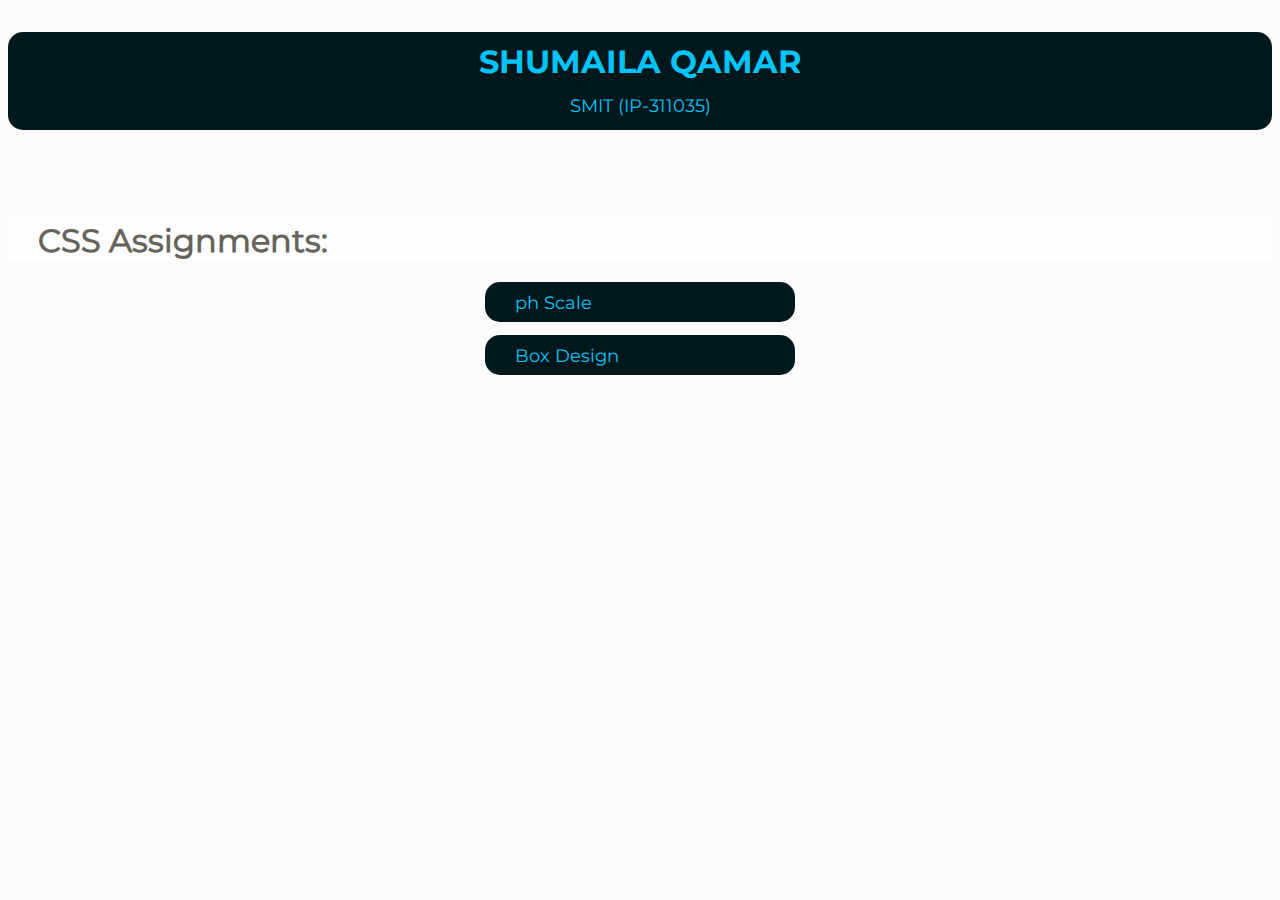
<file: index.html>
<!DOCTYPE html>
<html>

<head>
   <meta charset="utf-8">
   <meta name="viewport" content="width=device-width, initial-scale=1">
   <title>Shumaila Qamar - Marketer & Web Designer</title>
   <link rel="stylesheet" href="style.css">

</head>

<body>
   <div>
      <p class="top">Shumaila Qamar <br><span>SMIT (IP-311035)</span></p>
      <!-- <div class="nav">
         <p>
            <a class="s" href="index.html">Home</a>
            <a class="s" href="#service">Services</a>
            <a class="s" href="#Portfolio">Portfolio</a>
            <a class="s" href="#testimonials">Testimonials</a>
         </p>
      </div> -->
      <br>
      <br>
<h1>CSS Assignments:</h1>
      <div class="flex">
      <p class="tag">
         <a href="./css-work/scale.html" target="_blank">ph Scale</a>
         <a href="./css-work/box.html" target="_blank">Box Design</a>

      </p>
      </div>

</body>

</html>
</file>
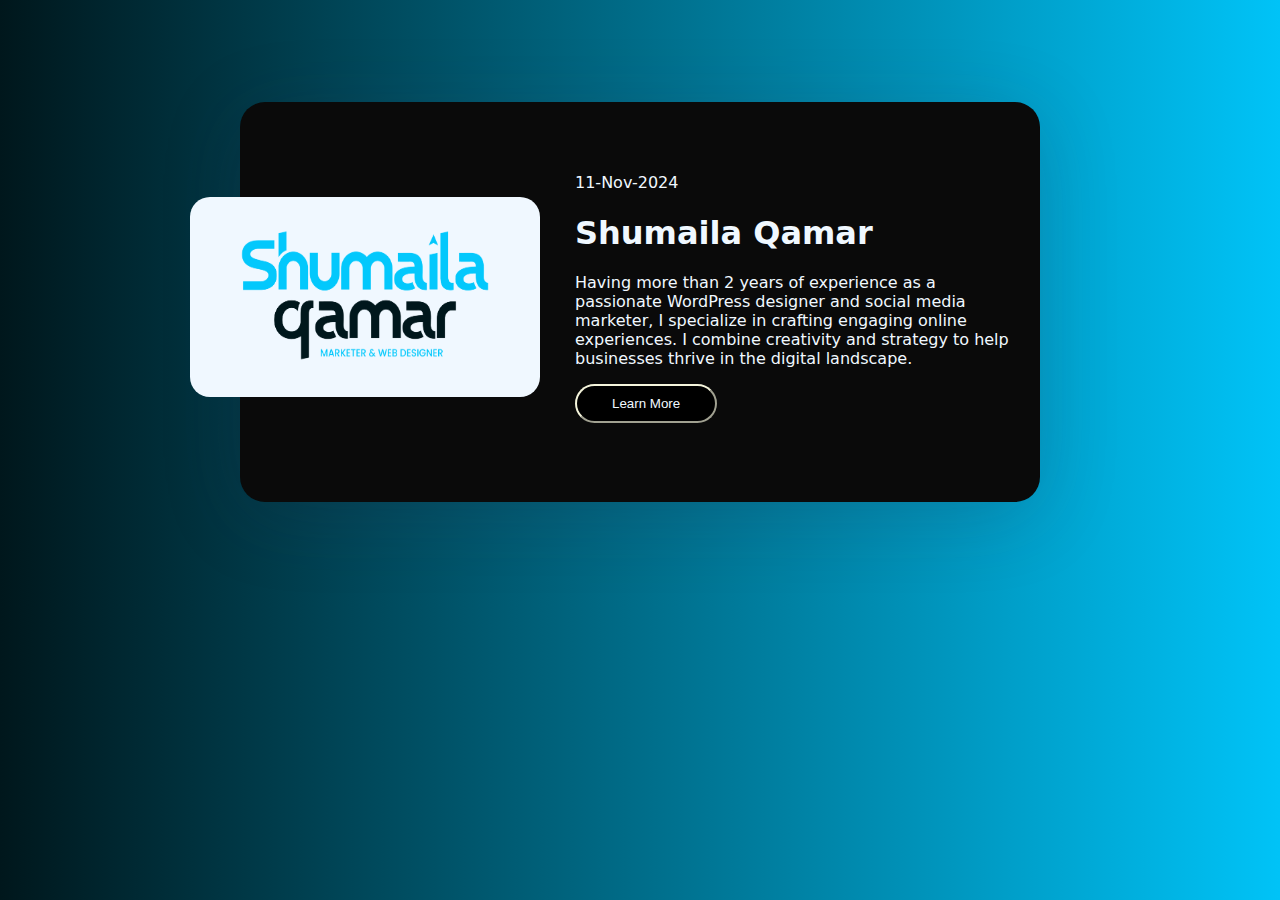
<file: css-work/box.html>
<!DOCTYPE html>
<html lang="en">

<head>
    <meta charset="UTF-8">
    <meta name="viewport" content="width=device-width, initial-scale=1.0">
    <title>Document</title>
    <style>
        * {
            box-sizing: border-box;
        }

        body {
            background: rgb(0, 23, 28);
            background: linear-gradient(90deg, rgba(0, 23, 28, 1) 0%, rgba(0, 195, 247, 1) 100%);
            /* min-height: 100vh; */
            font-family: system-ui, -apple-system, BlinkMacSystemFont, 'Segoe UI', Roboto, Oxygen, Ubuntu, Cantarell, 'Open Sans', 'Helvetica Neue', sans-serif;
            padding: 0%;
            margin: 0%;
        }

        .a {
            width: 95%;
            position: relative;
            max-width: 800px;
            background: hsl(0, 0%, 4%);
            box-shadow: 0px 14px 80px rgba(34, 35, 58, 0.2);
            padding: 25px;
            border-radius: 25px;
            height: 400px;
            margin: 8% auto;
            display: flex;
        }


        img {
            display: block;
            border-radius: 20px;
            background-color: aliceblue;
        }

        .b {
            padding-top: 70px;
            margin-left: -75px;
        }

        .c {
            padding-left: 35px;
            color: aliceblue;
            padding-top: 30px;
        }
        
button{
    padding: 10px;
    border-radius: 25px;
    /* border: none; */
    padding-left: 35px;
    padding-right: 35px;
    background-color: rgb(0, 0, 0);
border-color: beige;
color: aliceblue;
}

    </style>
</head>

<body>

    <div class="a">
        <div class="b">
            <img style="height: 200px;" width="350px" src="../images/DS LOGO-04.png" alt="logo">
        </div>
        <div class="c">
            <p>11-Nov-2024</p>
            <h1>Shumaila Qamar</h1>
            <p>Having more than 2 years of experience as a passionate WordPress designer and social media marketer, I
                specialize in crafting engaging online experiences. I combine creativity and strategy to help businesses
                thrive in the digital landscape.</p>
            <button>Learn More</button>
        </div>
    </div>
</body>



</html>
</file>
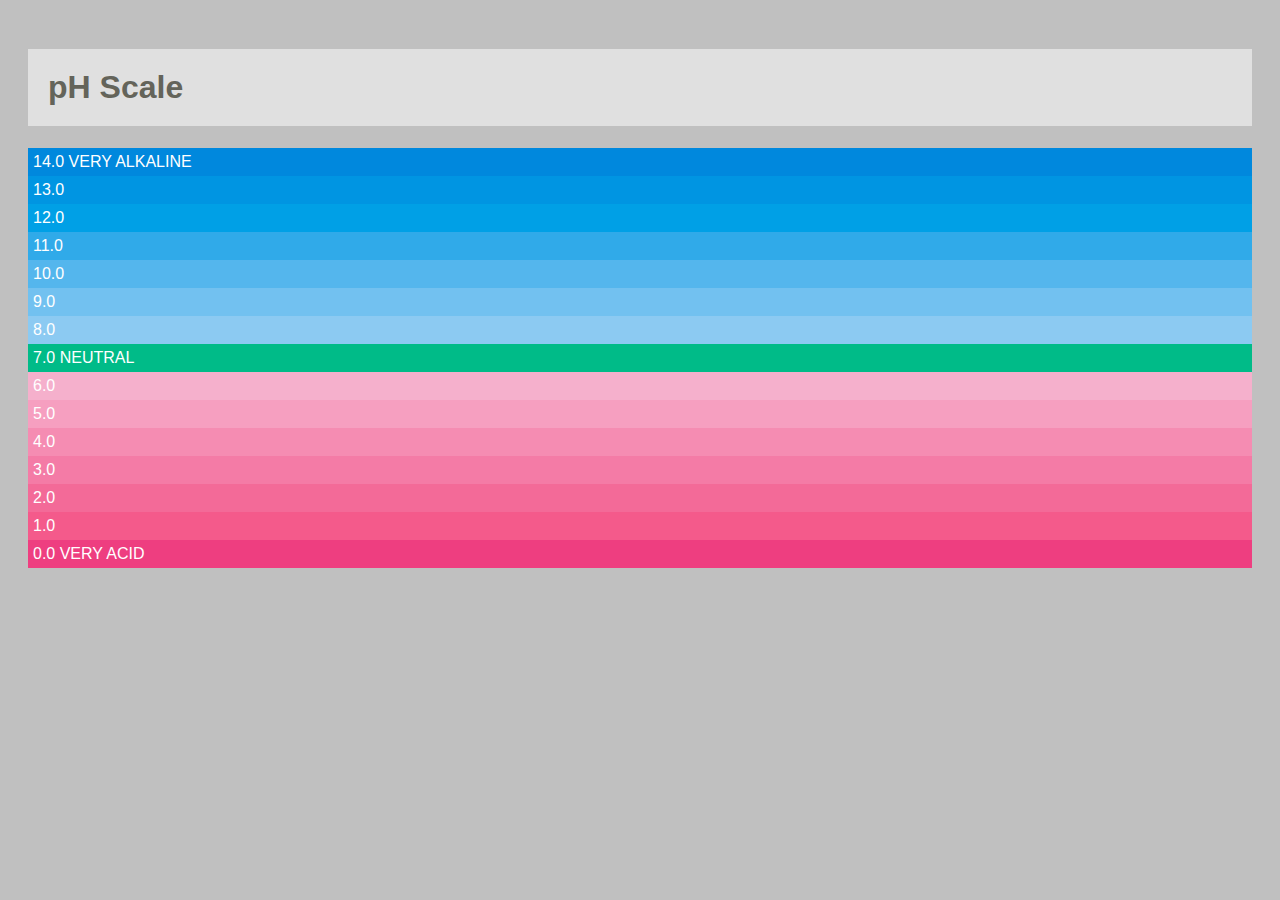
<file: css-work/scale.html>
<!DOCTYPE html>
<html lang="en">

<head>
    <meta charset="UTF-8">
    <meta name="viewport" content="width=device-width, initial-scale=1.0">
    <title>Digital Shum</title>
    <style>
        body {
            background-color: silver;
            color: white;
            padding: 20px;
            font-family: Arial, Verdana, sans-serif;
        }

        h1 {
            background-color: #ffffff;
            background-color: hsla(0, 100%, 100%, 0.5);
            color: #64645A;
            padding: inherit;
        }

        p {
            padding: 5px;
            margin: 0px;
        }
    </style>
</head>

<body>

    <h1>pH Scale</h1>
    <p style="background-color: rgb(0,136,221)">14.0 VERY ALKALINE</p>
    <p style="background-color: rgb(0,149,226)">13.0</p>
    <p style="background-color: rgb(0,160,230)">12.0</p>
    <p style="background-color: rgb(48,170,233)">11.0</p>
    <p style="background-color: rgb(84,182,237)">10.0</p>
    <p style="background-color: rgb(114,193,240)">9.0</p>
    <p style="background-color: rgb(140,202,242)">8.0</p>
    <p style="background-color: rgb(0,187,136)">7.0 NEUTRAL</p>
    <p style="background-color: rgb(245,176,204)">6.0</p>
    <p style="background-color: rgb(246,159,192)">5.0</p>
    <p style="background-color: rgb(245,140,178)">4.0</p>
    <p style="background-color: rgb(244,123,166)">3.0</p>
    <p style="background-color: rgb(243,106,152)">2.0</p>
    <p style="background-color: rgb(244,90,139)">1.0</p>
    <p style="background-color: rgb(238,62,128)">0.0 VERY ACID</p>

</body>

</html>
</file>
<file: style.css>
@font-face {
    font-family: 'bold';
    src: url('./fonts/Montserrat-Bold.ttf');
}

@font-face {
    font-family: 'Font2';
    src: url('./fonts/Montserrat-Regular.ttf') format('truetype');
}

* {
    background-color: #FCFCFC;
    font-family: 'Font2';
}

p.top {
    font-family: bold;
    font-size: 32px;
    background-color: #00171c;
    color: #00c3f7;
    text-transform: uppercase;
    text-align: center;
    padding-bottom: 10px;
    padding-top: 10px;
    border-radius: 15px;
}

span {
    font-family: Font2;
    background-color: #00171c;
    font-size: 18px;
    color: #00c3f7;
    text-transform: uppercase;
    text-align: center;
    padding-bottom: 10px;
    padding-top: 10px;
    border-radius: 15px;
}

/* a:link{
    color: #00171c;
}
a:visited{
    color: #00c3f7;
}
a{
    text-decoration: none;
    font-family: font2;
    font-size: 16px;
    font-weight: 500;
    padding-right: 15px;
    text-align: center;
}
div.nav{
    display: flex;
    flex-direction: row;
    gap: 25px;
    padding-left: 900px;
} */

h1 {
    background-color: #ffffff;
    background-color: hsla(0, 100%, 100%, 0.5);
    color: #64645A;
    padding-left: 30px;
}

.tag>a {
    display: flex;
    width: 280px;
    height: 10px;
    text-decoration: none;
    padding-left: 30px;
    margin: 1% auto;
    font-size: 18px;
    background-color: #00171c;
    color: #00c3f7;
    text-align: center;
    padding-bottom: 20px;
    padding-top: 10px;
    border-radius: 15px;
}
</file>
